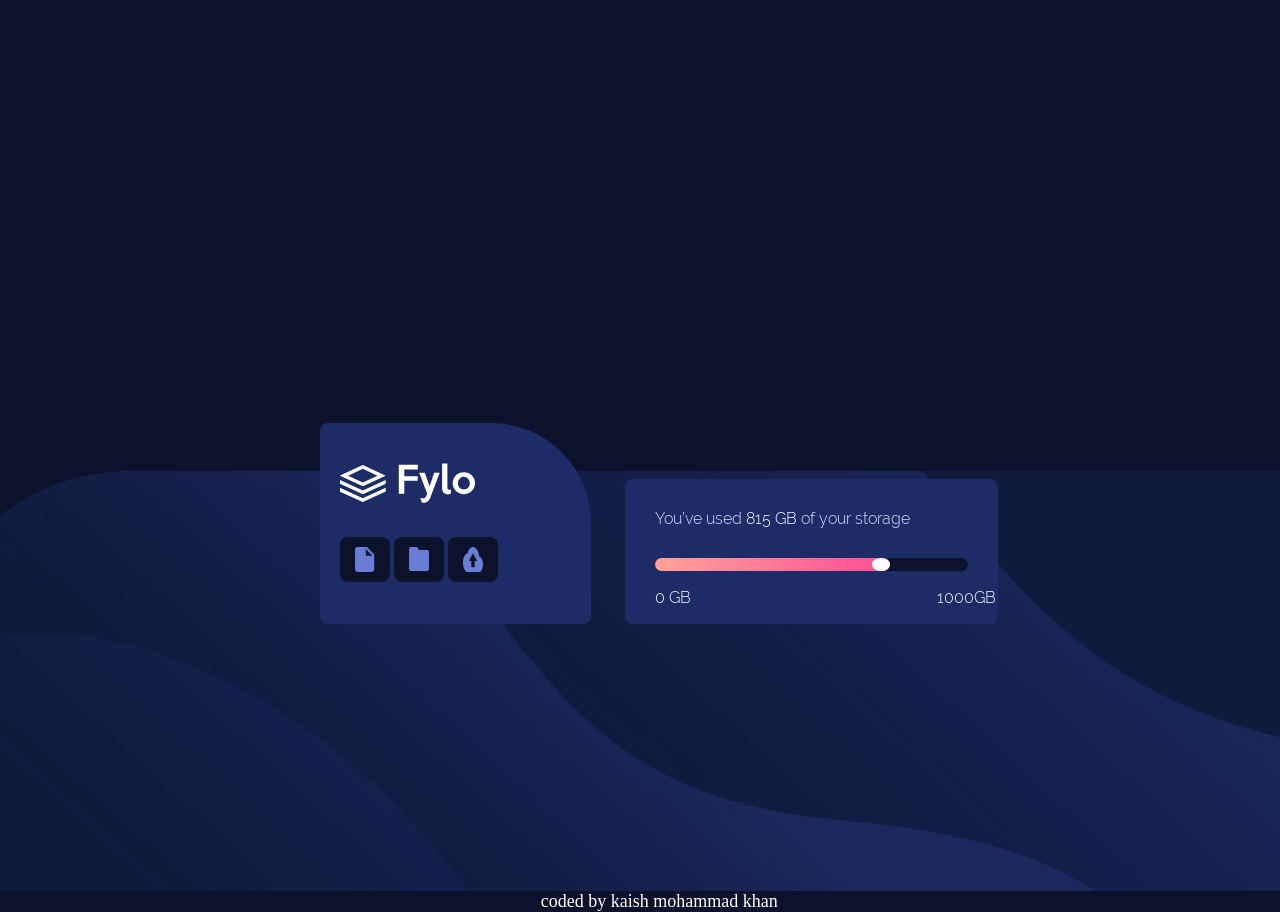
<file: index.html>
<!DOCTYPE html>
<html lang="en">
<head>
  <meta charset="UTF-8">
  <meta name="viewport" content="width=device-width, initial-scale=1.0"> <!-- displays site properly based on user's device -->

  <link rel="icon" type="image/png" sizes="32x32" href="./images/favicon-32x32.png">
  <link rel="stylesheet" href="style.css">
  
  <title> Fylo data storage component</title>
</head>
<body>
  <div class="main">
    
    <div class="container">

              <div class="fylo-container">
                <img src="./images/logo.svg" alt="logo"><br>
                <img class="btn" src="./images/icon-document.svg" alt="icon-document">
                <img class="btn"   src="./images/icon-folder.svg" alt="icon-folder">
                <img class="btn"   src="./images/icon-upload.svg" alt="icon-upload">
              </div>


              <div class="storage-container">
                <p>You’ve used<span class="white"> 815 GB</span> of your storage</p>
                <div class="storage-bar">
                  <div class="storage-bar-fill">
                    <div class="circle"></div>
                    <span class="left-align">0 GB</span>
                    <span class="right-align">1000GB</span>

                  </div>

              </div>
    </div>
  </div>
  
  <div class="attribution">
        <p style="font-size: 18px;">coded by kaish mohammad khan</p>
  </div>
</body>
</html>
</file>
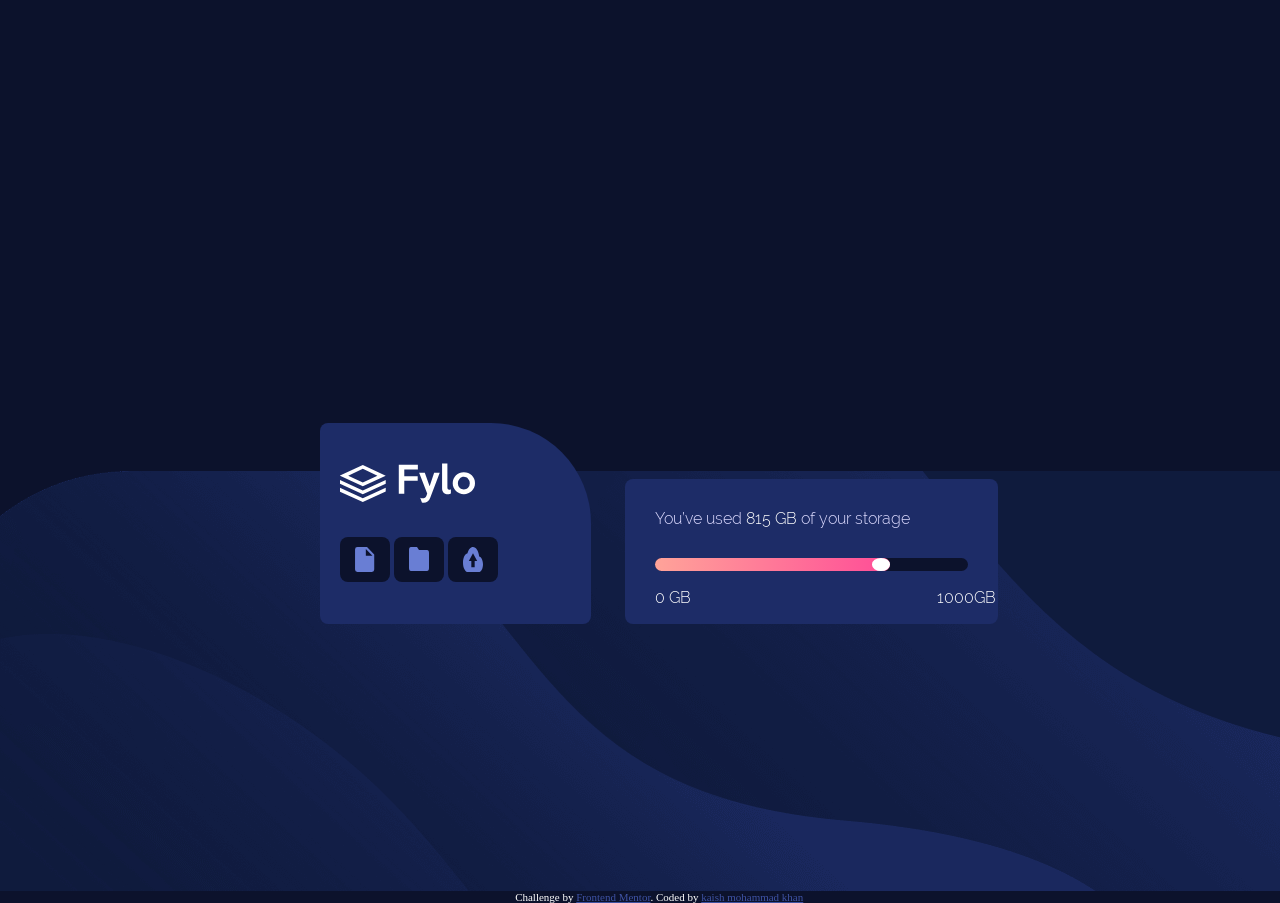
<file: index1.html>
<!DOCTYPE html>
<html lang="en">
<head>
  <meta charset="UTF-8">
  <meta name="viewport" content="width=device-width, initial-scale=1.0"> <!-- displays site properly based on user's device -->

  <link rel="icon" type="image/png" sizes="32x32" href="./images/favicon-32x32.png">
  <link rel="stylesheet" href="style.css">
  
  <title>Frontend Mentor | Fylo data storage component</title>
</head>
<body>
  <div class="main">
    
    <div class="container">

              <div class="fylo-container">
                <img src="./images/logo.svg" alt="logo"><br>
                <img class="btn" src="./images/icon-document.svg" alt="icon-document">
                <img class="btn"   src="./images/icon-folder.svg" alt="icon-folder">
                <img class="btn"   src="./images/icon-upload.svg" alt="icon-upload">
              </div>


              <div class="storage-container">
                <p>You’ve used<span class="white"> 815 GB</span> of your storage</p>
                <div class="storage-bar">
                  <div class="storage-bar-fill">
                    <div class="circle"></div>
                    <span class="left-align">0 GB</span>
                    <span class="right-align">1000GB</span>

                  </div>

              </div>
    </div>
  </div>
  
  <div class="attribution">
    Challenge by <a href="https://www.frontendmentor.io?ref=challenge" target="_blank">Frontend Mentor</a>. 
    Coded by <a href="#">kaish mohammad khan</a>
  </div>
</body>
</html>
</file>
<file: style.css>
@font-face{
    font-family: 'raleway';
    src: url('./font/Raleway-Light.ttf');
}

.attribution { font-size: 11px; 
                text-align: center;
                grid-column: 2/3;
              grid-row: 4/5;
            }
.attribution a { color: hsl(228, 45%, 44%); }

*,*::before,*::after{
  margin: 0;
  padding: 0;
  box-sizing: border-box;
}
:root{
       --Pale-Blue: hsl(243, 100%, 93%);
       --Grayish-Blue: hsl(229, 7%, 55%);
      --Dark-Blue: hsl(228, 56%, 26%);
      --Very-Dark-Blue: hsl(229, 57%, 11%);
}

body{
 background-color: var(--Very-Dark-Blue);
 color: white;

}


.main{
 height: 99vh;
 background-image: url('./images/bg-desktop.png');
 background-repeat: no-repeat;
background-position: bottom;
display: grid;
grid-template-columns: 25% auto 22%;
grid-template-rows: 45% 25% 30% 1%;
}
.container{
    grid-column:2/3;
    grid-row: 2/3;
    display: flex;
    justify-content: space-between;
    align-items: flex-end;
}

.fylo-container{
    background-color: var(--Dark-Blue);
    width:40% ;
    height: 90%;
    border-radius: 8px 100px 8px 8px ;
    padding: 3% ;
    padding-top: 40px;
}

.storage-container{
    background-color: var(--Dark-Blue);
    width: 55%;
    height: 65%;
    padding: 30px;
    border-radius: 8px  ;
    font-family: 'raleway';
    
}
.storage-container>p{
    color: var(--Pale-Blue);
}
 span.white{
    color: white;
}

.btn{
    padding: 10px 15px 10px;
    margin-top: 30px;
    background-color: var(--Very-Dark-Blue);
    width: 50px;
    height: 45px;
    border-radius: 8px;
}

.storage-bar{
    margin: 30px 0px;
    width: 100%;
    height: 15%;
    background-color: var(--Very-Dark-Blue);
    border-radius: 10px ;
    position: relative;
}
.storage-bar-fill{
    background-image: linear-gradient(to right ,   hsl(6, 100%, 80%),
    hsl(335, 100%, 65%));
    border-radius: 10px ;
    height: 100%;
    position: absolute;
    width: 75%;
}

.circle{
    position: absolute;
    border-radius: 100%;
   width: 18px;
    height: 100%;
    background-color:white;
    right: 0;


}

.left-align{
    position: absolute;
    left: 0;
    top: 30px;
}
.right-align{
    position: absolute;
    right: 0;
    left: 120%;
    top: 30px;

}
/* for mobile devices */

@media screen and (max-width:424px){

        body{
            background: var(--Very-Dark-Blue);
        }


    .main{
      
        background-image:url('./images/bg-mobile.png') ;
        height: 99vh;
        display: grid;
        grid-template-columns: 5% auto 5%;
        grid-template-rows: 15% 35% 30% auto;
    }

   .container{
       grid-area: 2/2/4/3;
       display: flex;
       flex-wrap: wrap;
       flex-direction: column;
       grid-row-gap: 10px;
   }
   .fylo-container{
       justify-content: flex-start;
       height: 45%;
       width: 100%;
       padding: 18%;
   }
   .btn{
       height: 55px;
       width: 65px;
   }
   /* .storage-bar{
       margin: 30% 0px;
   } */
   .storage-container{
       height: 50%;
       width: 100%;
       padding: 40px 10px 0px 40px;
   }
   .attribution{
       display: flex;
       align-items: flex-end;
   }
   .right-align{
       position: absolute;
       left: 100%;
       top: 50px;
   }
   .left-align{
       position: absolute;
       top: 50px;
   }
}
</file>
